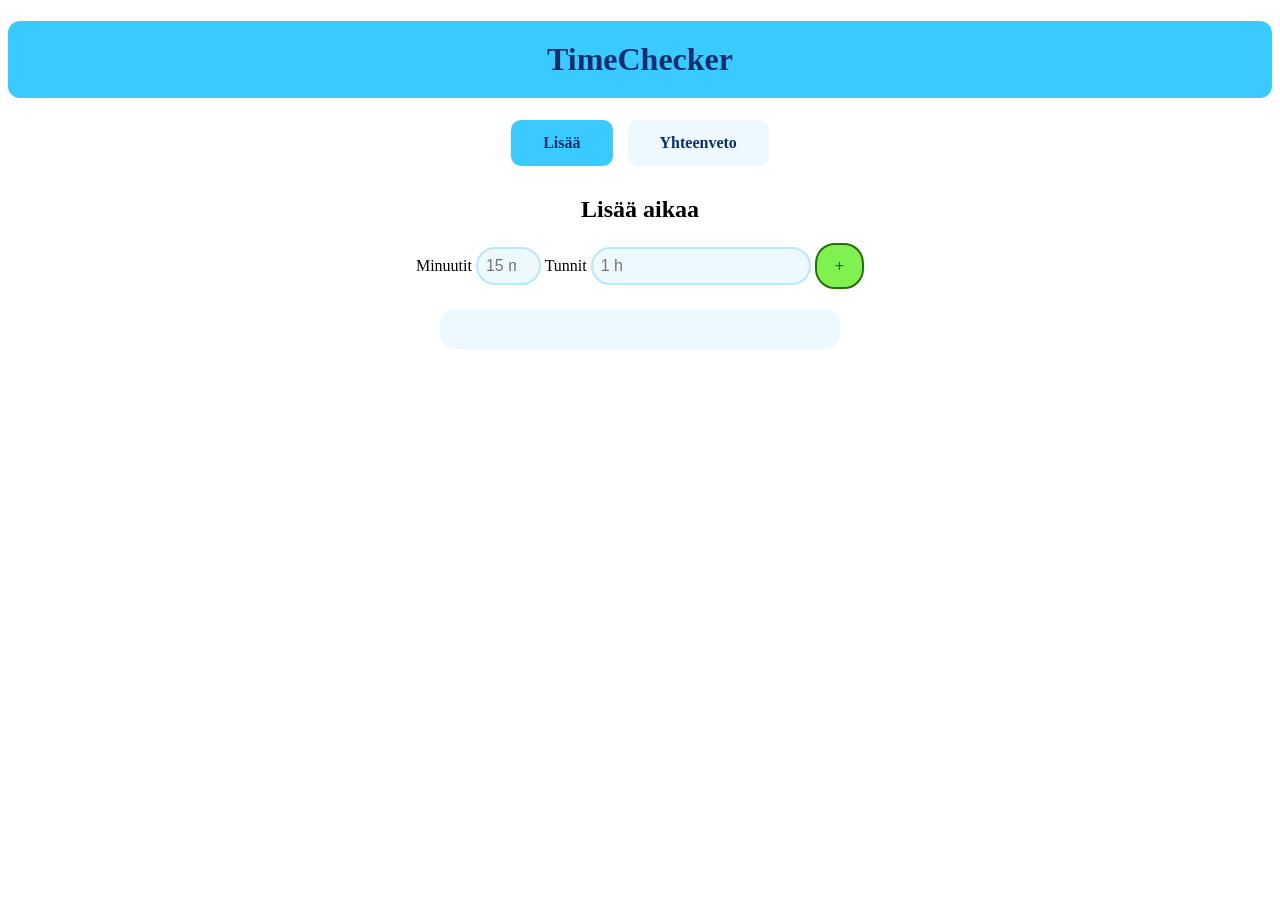
<file: index.html>
<!doctype html>
<html lang="fi">
  <head>
    <meta charset="UTF-8" />
    <meta name="viewport" content="width=device-width, initial-scale=1.0" />
    <link rel="stylesheet" href="style.css" />
    <title>TimeChecker</title>
    <link rel="icon" type="image/png" href="img/favicon.png">

    <script src="script.js" defer></script>
  </head>
  <body>
    <h1>TimeChecker</h1>
    <nav>
      <a href="index.html" class="active">Lisää</a>
      <a href="yhteenveto.html">Yhteenveto</a>
    </nav>

    <section>
      <h2>Lisää aikaa</h2>
      <form id="timeForm" novalidate>
       <label>Minuutit</label> 
       <input type="number" placeholder="15 min" min="0" max="59" id="minInput" />
        <label>Tunnit</label>
        <input type="number" placeholder="1 h" min="0" id="hourInput" />
        <button type="button" id="addButton">+</button>
        <span id="timeError"></span>
        

        <div id="category" class="hidden">
          <p>Valitse kategoria</p>
          <label><input type="radio" name="category" value="Työ" checked />
            Työ</label>
          <label><input type="radio" name="category" value="Opiskelu" />
            Opiskelu</label>
          <label><input type="radio" name="category" value="Urheilu" />
            Urheilu</label>
          <label><input type="radio" name="category" value="Hobby" /> Hobby</label>
          <label><input type="radio" name="category" value="Muu" /> Muu</label>
          <button type="submit">Tallenna</button>
        </div>
      </form>
      <ul id="resultList"></ul>
    </section>
  </body>
</html>
</file>
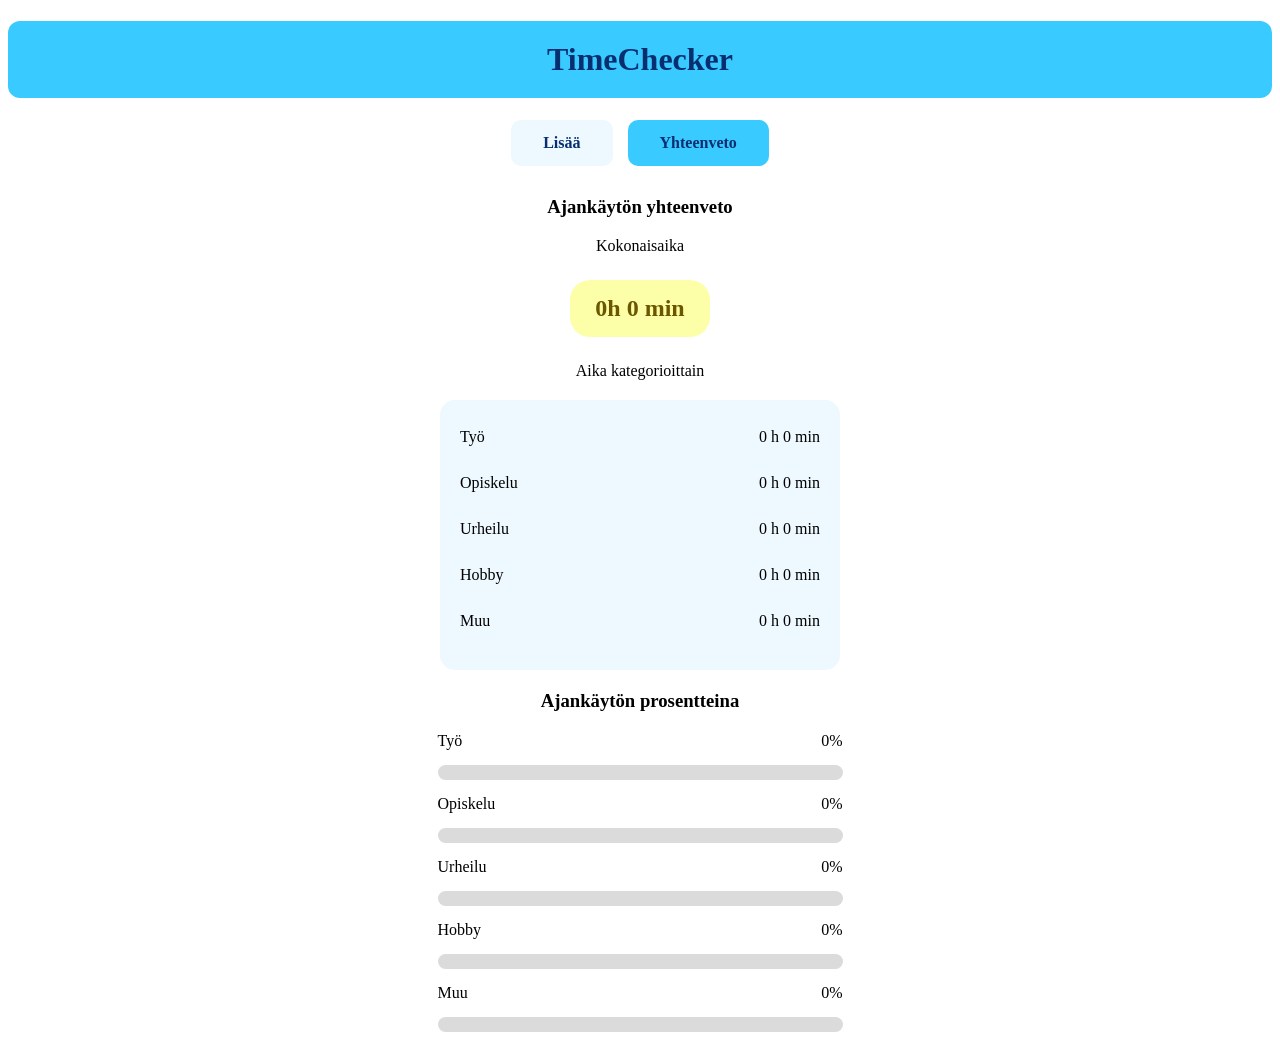
<file: yhteenveto.html>
<!doctype html>
<html lang="fi">
  <head>
    <meta charset="UTF-8" />
    <meta name="viewport" content="width=device-width, initial-scale=1.0" />
    <link rel="stylesheet" href="style.css" />
    <link rel="icon" type="image/png" href="img/favicon.png">

    <script src="summary.js" defer></script>
    <title>Yhteenveto - TimeChecker</title>
  </head>
  <body>
    <h1>TimeChecker</h1>

    <nav>
      <a href="index.html">Lisää</a>
      <a href="yhteenveto.html" class="active_y">Yhteenveto</a>
    </nav>

    <h3>Ajankäytön yhteenveto</h3>

    <div>
      <p>Kokonaisaika</p>
      <p id="totalTime" class="totalTime">0 h 0 min</p>
    </div>
    <div>
      Aika kategorioittain
      <ul class="summaryList">
        <li>Työ <span id="workTime">0 h 0 min</span></li>
        <li>Opiskelu <span id="studyTime">0 h 0 min</span></li>
        <li>Urheilu <span id="sportTime">0 h 0 min</span></li>
        <li>Hobby <span id="hobbyTime">0 h 0 min</span></li>
        <li>Muu <span id="otherTime">0 h 0 min</span></li>
      </ul>
    </div>
    <h3>Ajankäytön prosentteina</h3>
    <div id="bar">
      <p>Työ<span id="workPercent">0%</span></p>
      <div class="bar"><div id="workBar"></div></div>

      <p>Opiskelu<span id="studyPercent">0%</span></p>
      <div class="bar"><div id="studyBar"></div></div>

      <p>Urheilu<span id="sportPercent">0%</span></p>
      <div class="bar"><div id="sportBar"></div></div>

      <p>Hobby<span id="hobbyPercent">0%</span></p>
      <div class="bar"><div id="hobbyBar"></div></div>

      <p>Muu<span id="otherPercent">0%</span></p>
      <div class="bar"><div id="otherBar"></div></div>
    </div>
  </body>
</html>
</file>
<file: style.css>
body {
    font-family: Trebuchet MS;
        text-align: center;
}
.hidden {
    display: none;
}
.input-error {
    border: 2px solid red;
}
h1 {
    background-color: #39caff;
    padding: 20px;
    border-radius: 12px;
    color: rgb(7, 47, 112);
}
nav {
    display: flex;
    justify-content: center;
    gap: 15px;
    margin: 20px auto 30px;
}

nav a {
    text-decoration: none;
    color: rgb(7, 47, 112);
    background-color: #eef8ff;
    border: 2px solid transparent;
    border-radius: 10px;
    padding: 12px 30px;
    font-weight: bold;
    transition: 0.2s;
}

nav a:hover {
    background-color: #d5f2ff;
    border-color: #39caff;
    color: rgb(7, 47, 112);
}

nav a.active,
nav a.active_y  {
    background-color: #39caff;
    border-color: #39caff;
    color: rgb(7, 47, 112);
}
input {
    border-radius: 20px;
    padding: 8px;
    border: 2px solid #b8e8ff;
    font-size: 16px;
    background-color: #eef8ff;
    outline: none;
}
input:focus {
    outline: 1px solid #39caff;
    outline-offset: 2px;
}
#addButton {
    border-radius: 20px;
    padding: 12px 18px;
    font-size:16px;
    background-color:rgb(127, 242, 82);
    color:rgb(35, 113, 4);
    border: 2px solid rgb(35, 113, 4);
}
ul {
    list-style: none;
    text-align: left;
    width:fit-content;
    margin: 0 auto;
    padding: 0;
    margin-top: 20px;
}
li {
    margin-bottom: 12px;
    display: flex;
    justify-content: space-between;
    align-items: center;
    gap: 20px;
}
.deleteButton {
    border-radius: 20px;
    padding: 10px 14px;
    font-size:14px;
    background-color:#eef8ff;
    color: rgb(7, 47, 112);
    border: 2px solid #6e8290;

}
.deleteButton:hover {
    background-color:#eb5353;
    color: #eef8ff;
    outline: 1px solid #eb5353;
    outline-offset: 2px;
    border-color: #ee9696;

}
#resultList, 
.summaryList {
    background-color: #eef8ff;
    border-radius: 15px;
    padding: 20px;
    width: 400px;
    max-width: 90%;
    margin: 20px auto;
    box-sizing: border-box;
}
.summaryList li {
    padding: 8px 0;
}

input[type="radio"] {
    accent-color:#eef8ff;
    width: 18px;
    height: 18px;
    cursor: pointer;
}

input[type="radio"] + label {
    cursor: pointer;
}
#category {
    background-color: #eef8ff;
    border-radius: 20px;
    padding: 10px 25px 25px;
    margin: 25px auto;
    width: fit-content;
    max-width: 90%;
    text-align: center;
}
#category label {
    display: inline-flex;
    align-items: center;
    gap: 6px;
    margin: 10px;
    cursor: pointer;
}
#category button[type="submit"] {
    display: block;
    margin: 15px auto 0;
    padding: 12px 20px;
    border-radius: 20px;
    font-size: 16px;
    background-color: rgb(250, 255, 94);
    color: rgb(107, 87, 0);
    border: 2px solid rgb(249, 203, 0);
    cursor: pointer;
    transition: 0.2s;
}

#category button[type="submit"]:hover {
    background-color: rgb(247, 240, 29);
    color: white;
    outline: 1px solid rgb(247, 240, 29);
    outline-offset: 2px;
}

.totalTime {
    background-color:  rgb(252, 255, 168);
    border-radius: 20px;
    padding: 15px 25px 15px;
    margin: 25px auto;
    width: fit-content;
    max-width: 90%;
    text-align: center;
    font-size: 24px;
    font-weight: bold;
    color:  rgb(107, 87, 0);
}


.bar {
    background-color:hsl(0, 0%, 86%);
    width: 90%;
    height: 15px;
    border-radius: 10px;
    margin: 0 auto;
}
#bar {
    width: 450px;
    max-width: 90%;
    margin: 20px auto;
}
#bar p {
    display: flex;
    justify-content: space-between;
    margin: 15px 5%;
}
.bar div {
    height: 100%;
    border-radius: 10px;
}
#workBar {
    background-color: #39caff;
}

#studyBar {
    background-color: #8bdc65;
}

#sportBar {
    background-color: #ffcf54;
}

#hobbyBar {
    background-color: #f4a1c4;
}

#otherBar {
    background-color: #a99cf4;
}
</file>
